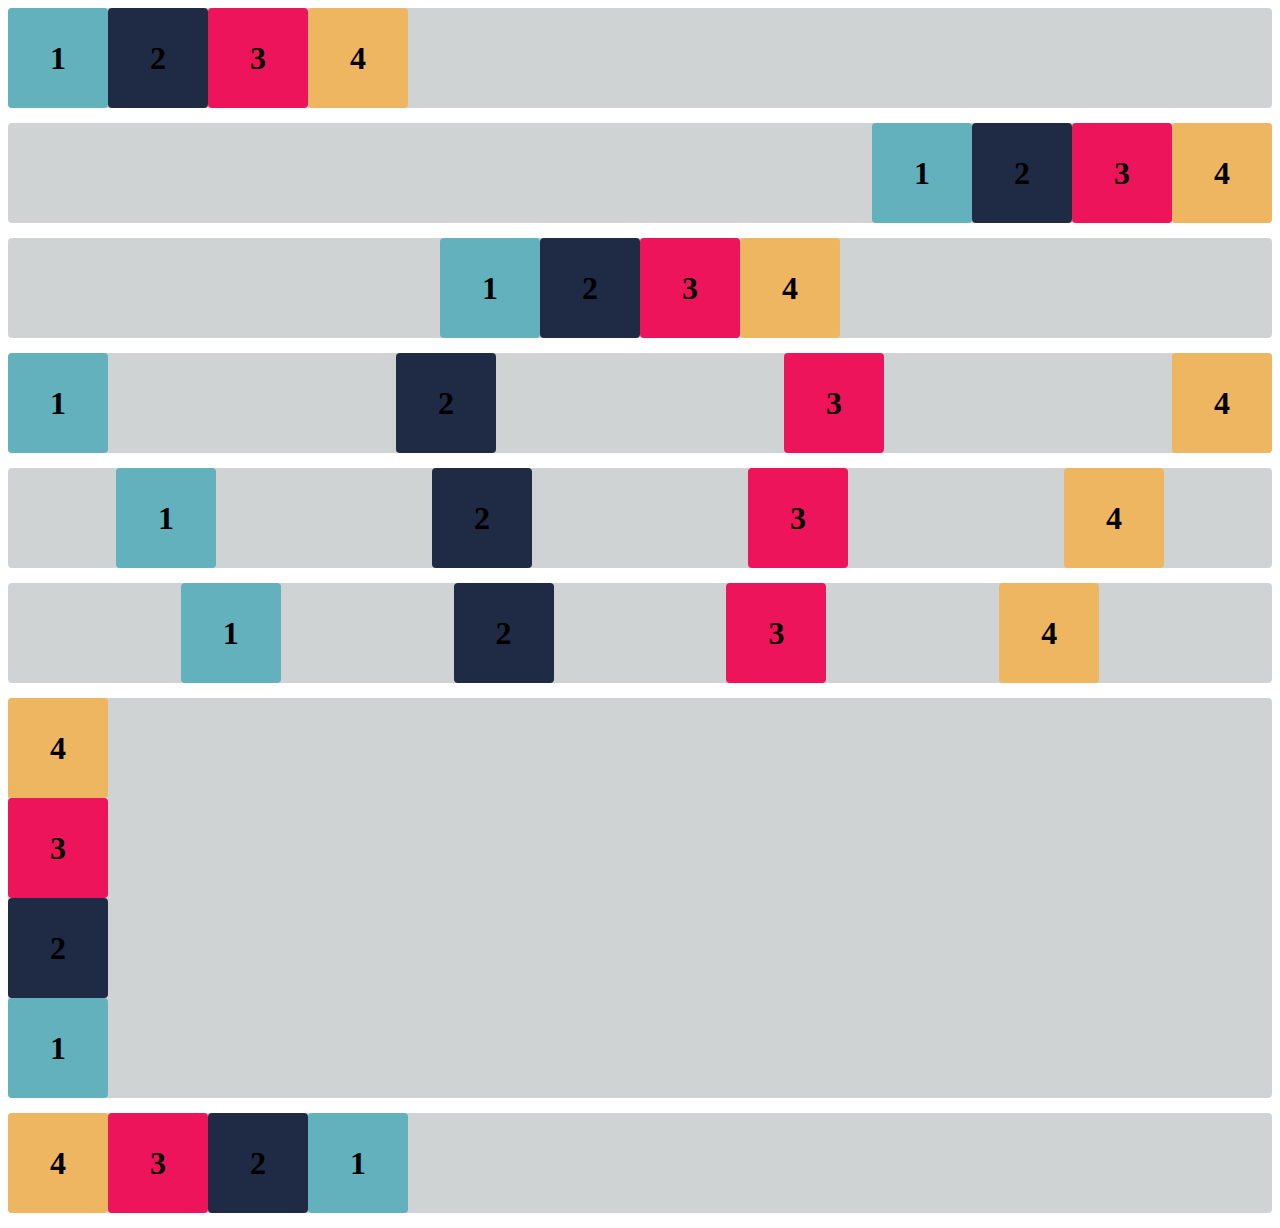
<file: index.html>
<!DOCTYPE html>
<html lang="pt-BR">

<head>
    <meta charset="UTF-8">
    <meta http-equiv="X-UA-Compatible" content="IE=edge">
    <meta name="viewport" content="width=device-width, initial-scale=1.0">
    <title>Flex-box</title>
    <link rel="stylesheet" href="estilo.css">
</head>

<body>

    <div class="base container1">
        <div class="flex-item box1"><h1>1</h1></div>
        <div class="flex-item box2"><h1>2</h1></div>
        <div class="flex-item box3"><h1>3</h1></div>
        <div class="flex-item box4"><h1>4</h1></div>
    </div>
    <div class="base container2">
        <div class="flex-item box1"><h1>1</h1></div>
        <div class="flex-item box2"><h1>2</h1></div>
        <div class="flex-item box3"><h1>3</h1></div>
        <div class="flex-item box4"><h1>4</h1></div>
    </div>
    <div class="base container3">
        <div class="flex-item box1"><h1>1</h1></div>
        <div class="flex-item box2"><h1>2</h1></div>
        <div class="flex-item box3"><h1>3</h1></div>
        <div class="flex-item box4"><h1>4</h1></div>
    </div>
    <div class="base container4">
        <div class="flex-item box1"><h1>1</h1></div>
        <div class="flex-item box2"><h1>2</h1></div>
        <div class="flex-item box3"><h1>3</h1></div>
        <div class="flex-item box4"><h1>4</h1></div>
    </div>
    <div class="base container5">
        <div class="flex-item box1"><h1>1</h1></div>
        <div class="flex-item box2"><h1>2</h1></div>
        <div class="flex-item box3"><h1>3</h1></div>
        <div class="flex-item box4"><h1>4</h1></div>
    </div>
    <div class="base container6">
        <div class="flex-item box1"><h1>1</h1></div>
        <div class="flex-item box2"><h1>2</h1></div>
        <div class="flex-item box3"><h1>3</h1></div>
        <div class="flex-item box4"><h1>4</h1></div>
    </div>

    <div class="base container-exercicio-B">
        <div class="flex-item box1"><h1>1</h1></div>
        <div class="flex-item box2"><h1>2</h1></div>
        <div class="flex-item box3"><h1>3</h1></div>
        <div class="flex-item box4"><h1>4</h1></div>
    </div>
    <div class="base container-desafio">
        <div class="flex-item box1"><h1>1</h1></div>
        <div class="flex-item box2"><h1>2</h1></div>
        <div class="flex-item box3"><h1>3</h1></div>
        <div class="flex-item box4"><h1>4</h1></div>
    </div>


</body>

</html>
</file>
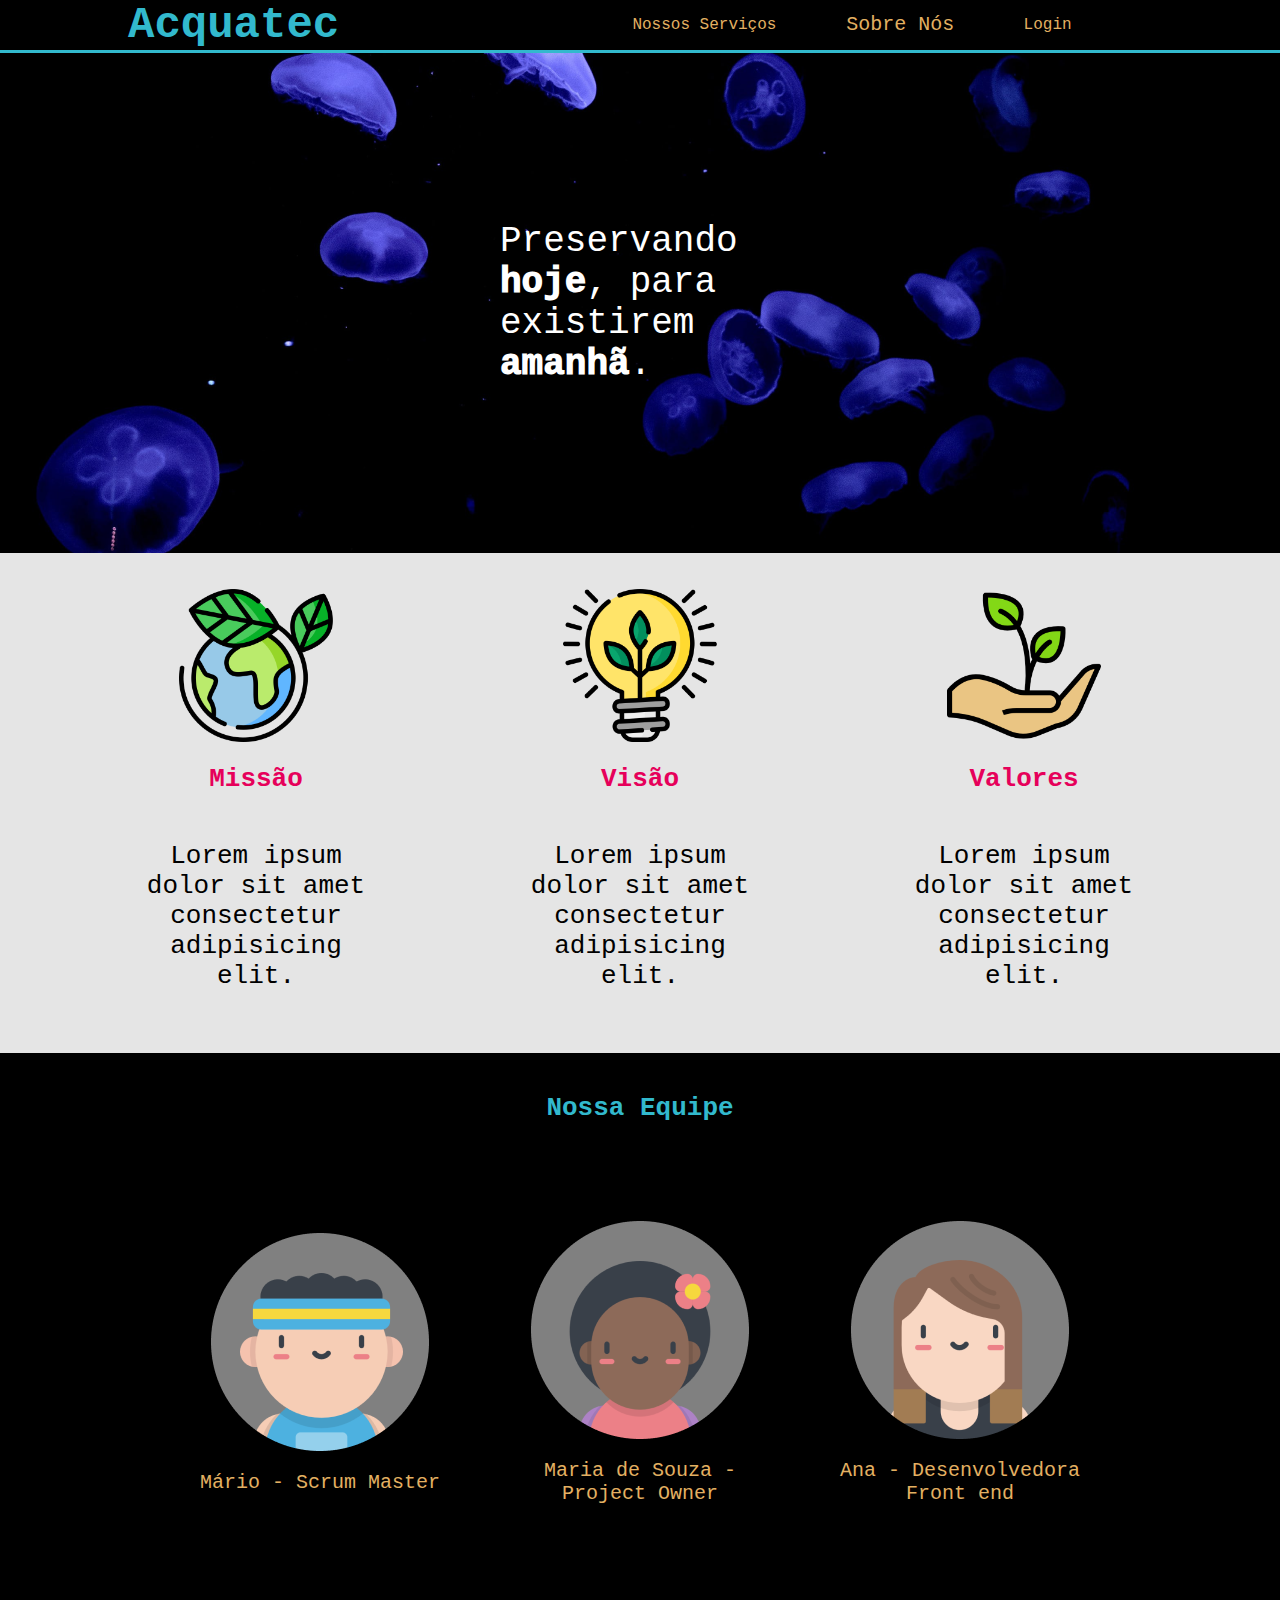
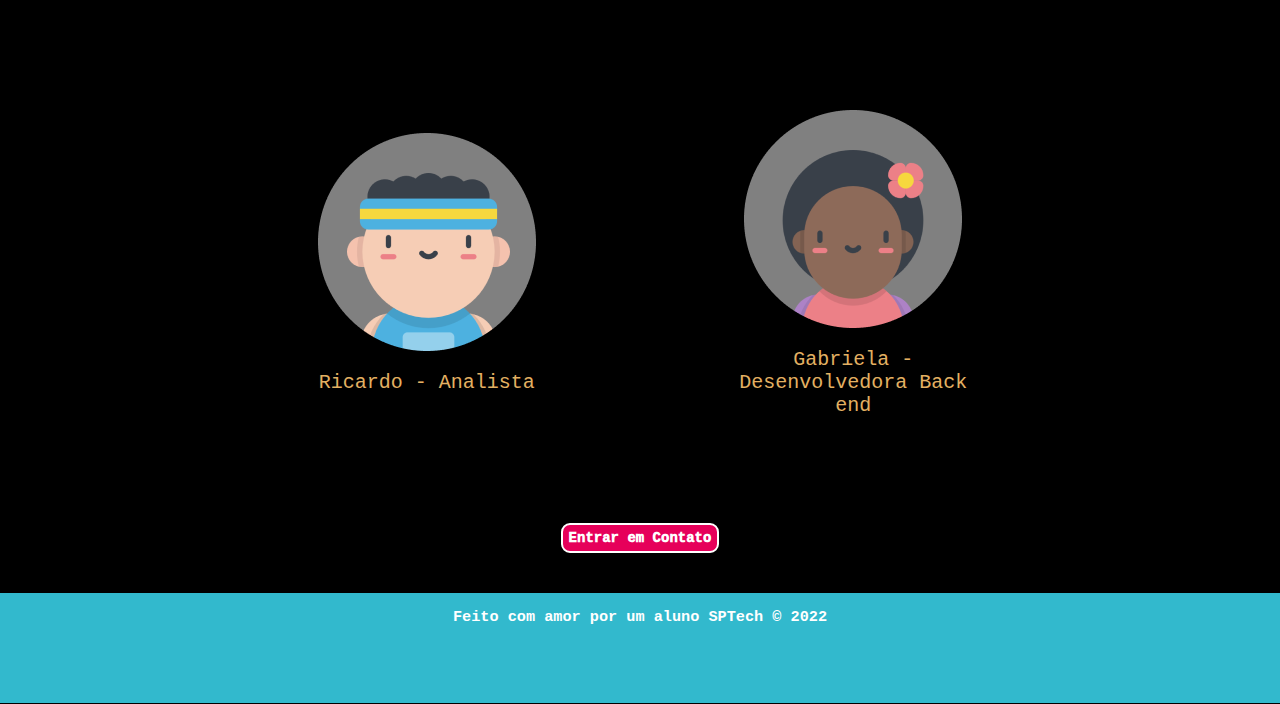
<file: Exercicios 3 - Site-Institucional-PI-AcquaTec/index.html>
<!DOCTYPE html>
<html lang="PT-BR">
<head>
    <meta charset="UTF-8">
    <meta http-equiv="X-UA-Compatible" content="IE=edge">
    <meta name="viewport" content="width=device-width, initial-scale=1.0">
    <link rel="stylesheet" href="style.css">
    <title>Acquatec</title>
</head>
<body>
    <div class="Header">
        <div class="Container">
            <h1>Acquatec</h1>
            <ul class="NavBar">
                <li>
                    Nossos Serviços
                </li>
                <li class="Select">
                    <a href="index.html">
                        Sobre Nós
                    </a>
                </li>
                <li>
                    <a href="login.html">
                        Login
                    </a>  
                </li>
            </ul>
        </div>
    </div>

    <div class="Banner">
        <div class="Container">
            <p>
                Preservando 
                <span class="destaque">hoje</span>, 
                para existirem 
                <span class="destaque">amanhã</span>.
            </p>
        </div>
    </div>

    <div class="SobreNos">
        <div class="Container">
            <div class="Card">
                <img src="imgs/planet-earth_color.png">
                <h2>Missão</h2>
                <p>
                    Lorem ipsum dolor sit amet consectetur adipisicing elit.
                </p>
            </div>
            <div class="Card">
                <img src="imgs/lightbulb_color.png">
                <h2>Visão</h2>
                <p>
                    Lorem ipsum dolor sit amet consectetur adipisicing elit.
                </p>
            </div>
            <div class="Card">
                <img src="imgs/growth_color.png">
                <h2>Valores</h2>
                <p>
                    Lorem ipsum dolor sit amet consectetur adipisicing elit.
                </p>
            </div>
        </div>
    </div>

    <div class="Equipe">
        <div class="Container">
            <h1>Nossa Equipe</h1>
            <div class="Card">
                <div class="Func">
                    <img src="imgs/pessoa3.png">
                    <p>
                        Mário - Scrum Master
                    </p>
                </div>
                <div class="Func">
                    <img src="imgs/pessoa1.png">
                    <p>
                        Maria de Souza - Project Owner
                    </p>
                </div>
                <div class="Func">
                    <img src="imgs/pessoa2.png">
                    <p>
                        Ana - Desenvolvedora Front end
                    </p>
                </div>
            </div>
            <div class="Card">
                <div class="Func">
                    <img src="imgs/pessoa3.png">
                    <p>
                        Ricardo - Analista
                    </p>
                </div>
                <div class="Func">
                    <img src="imgs/pessoa1.png">
                    <p>
                        Gabriela - Desenvolvedora Back end
                    </p>
                </div>
            </div>
            <a href="cadastro.html">
                <button>
                Entrar em Contato
                </button>
            </a>
        </div>
    </div>

    <div class="Footer">
        <div class="Container">
            <h3>Feito com amor por um aluno SPTech &copy; 2022</h3>
        </div>
    </div>
</body>
</html>
</file>
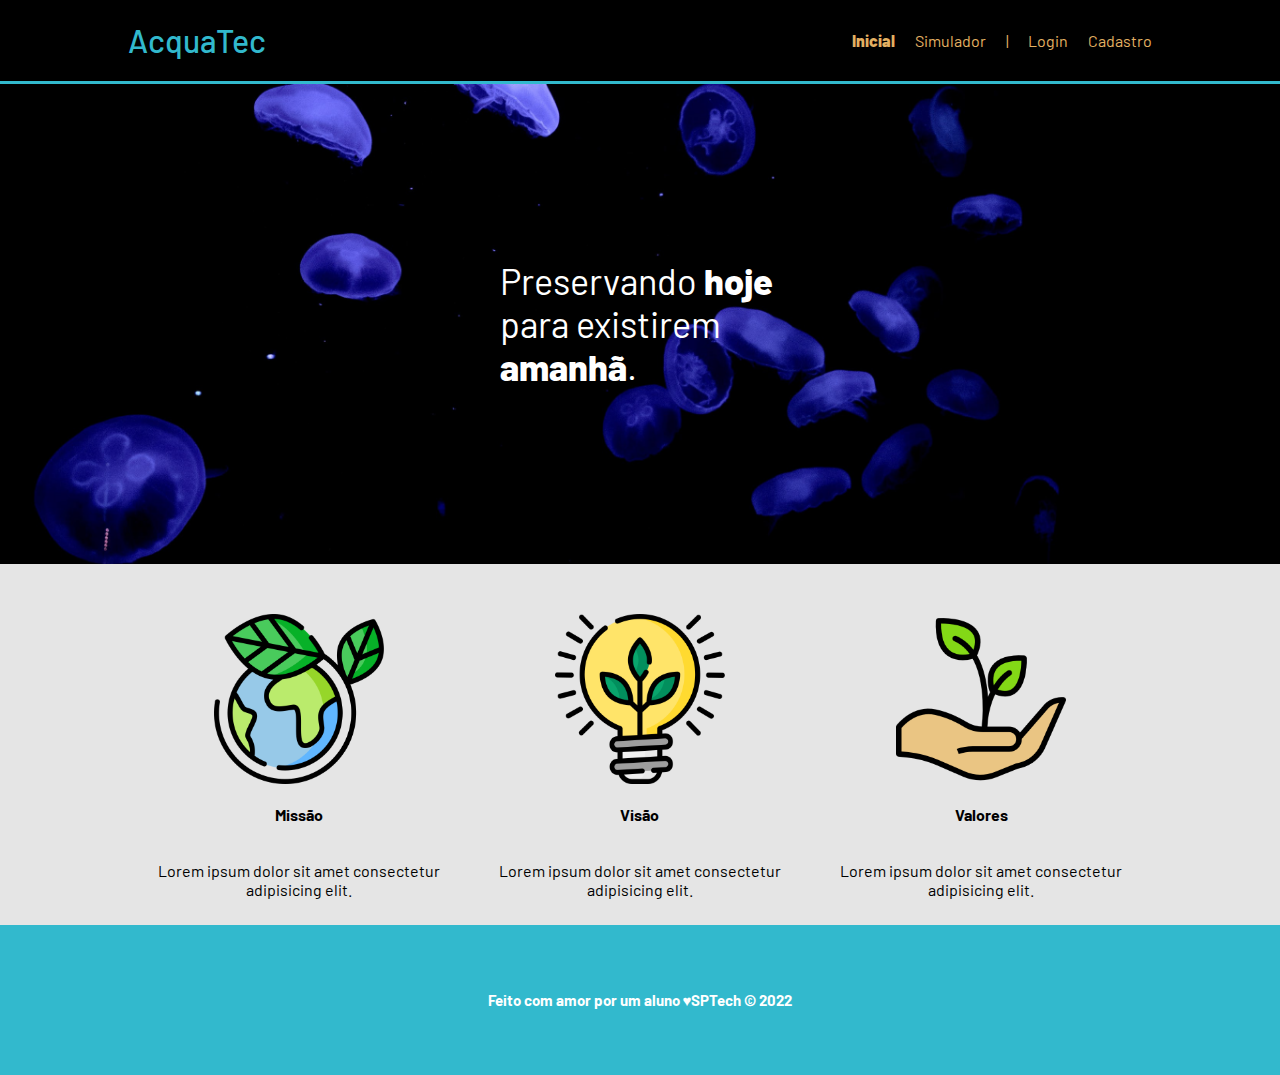
<file: Exerícios 6 - API/public/index.html>
<!DOCTYPE html>
<html lang="en">

<head>
    <meta charset="UTF-8">
    <meta http-equiv="X-UA-Compatible" content="IE=edge">
    <meta name="viewport" content="width=device-width, initial-scale=1.0">

    <title>AcquaTec | Página Inicial</title>

    <script src="./js/funcoes.js"></script>

    <link rel="icon" href="./assets/icon/favicon.ico">
    <link rel="stylesheet" href="./css/style.css">
    <link rel="preconnect" href="https://fonts.gstatic.com">
    <!-- <link
        href="https://fonts.googleapis.com/css2?family=Exo+2:ital,wght@0,100;0,200;0,300;0,400;0,500;0,600;0,700;0,800;0,900;1,100;1,200;1,300;1,400;1,500;1,600;1,700;1,800;1,900&display=swap"
        rel="stylesheet"> -->
</head>

<body>
    <div class="header">
        <div class="container">
            <h1 class="titulo">AcquaTec</h1>
            <ul class="navbar">
                <li class="agora">Inicial</li>
                <li>
                    <a href="./simulador.html">Simulador</a>
                </li>
                <li>|</li>
                <li>
                    <a href="./login.html">Login</a>
                </li>
                <li>
                    <a href="./cadastro.html">Cadastro</a>
                </li>
            </ul>
        </div>
    </div>

    <div class="banner">
        <div class="container">
            <p>
                Preservando <span>hoje</span> para existirem <span>amanhã</span>.
            </p>
        </div>
    </div>

    <div class="social">
        <div class="container">
            <div class="boxes">
                <div class="box">
                    <img src="./assets/imgs/planet-earth_color.png" alt="icone da missão">
                    <h4>Missão</h4>
                    <p>Lorem ipsum dolor sit amet consectetur adipisicing elit.</p>
                </div>

                <div class="box">
                    <img src="./assets/imgs/lightbulb_color.png" alt="icone da visão">
                    <h4>Visão</h4>
                    <p>Lorem ipsum dolor sit amet consectetur adipisicing elit.</p>
                </div>

                <div class="box">
                    <img src="./assets/imgs/growth_color.png" alt="icone dos valores">
                    <h4>Valores</h4>
                    <p>Lorem ipsum dolor sit amet consectetur adipisicing elit.</p>
                </div>
            </div>
        </div>


    </div>

    <!--footer inicio-->
    <div class="footer">
        <div class="container">
            <h4>Feito com amor por um aluno &hearts;SPTech &copy; 2022</h4>
        </div>
    </div>
    <!--footer fim-->
</body>

</html>
</file>
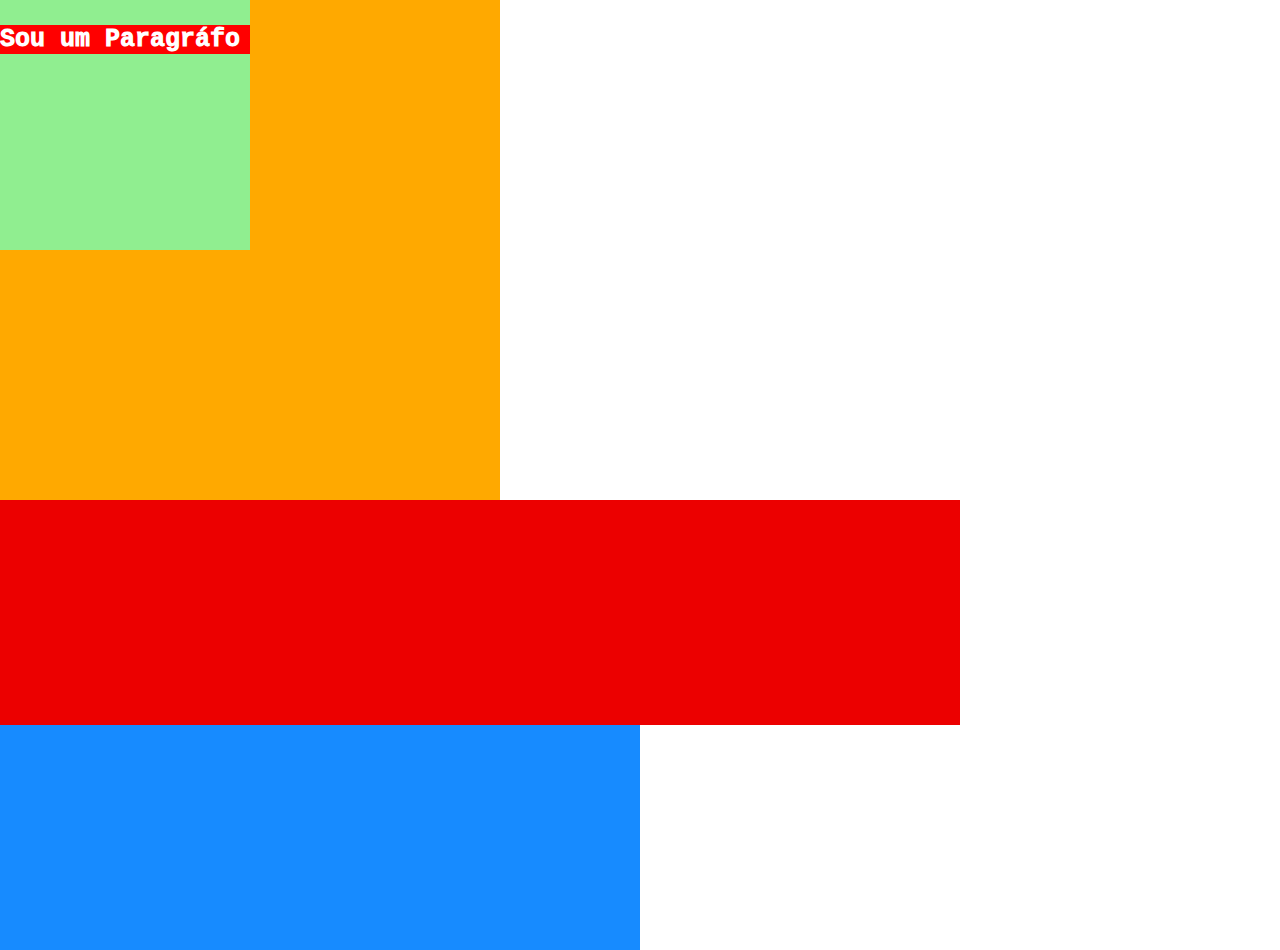
<file: Exercicios 1 - Display Flex/Exercício 1.html>
<!DOCTYPE html>
<html lang="PT-BR">
<head>
    <meta charset="UTF-8">
    <meta http-equiv="X-UA-Compatible" content="IE=edge">
    <meta name="viewport" content="width=device-width, initial-scale=1.0">
    <title>Exercício 1</title>
</head>
<body style="margin: 0;">

    <div style="width: 500px;
                height: 500px;
                background-color: #ffa900;
                display: flex;">

        <div style="width: 50%;
                    height: 50%;
                    background-color: #90ee90;">

            <p style="color: white;
                      background-color: red;
                      font-size: 25px;
                      font-family: monospace;
                      font-weight: 1000;">
                Sou um Paragráfo

            </p>

        </div>

    </div>

    <div style="width: 50%;
                height: 50vh;
                background-color: rgb(23, 139, 255);">
                
        <div style="width: 75vw;
                    height: 50%;
                    background-color: rgb(236, 0, 0);">

        </div>

    </div>
</body>
</html>
</file>
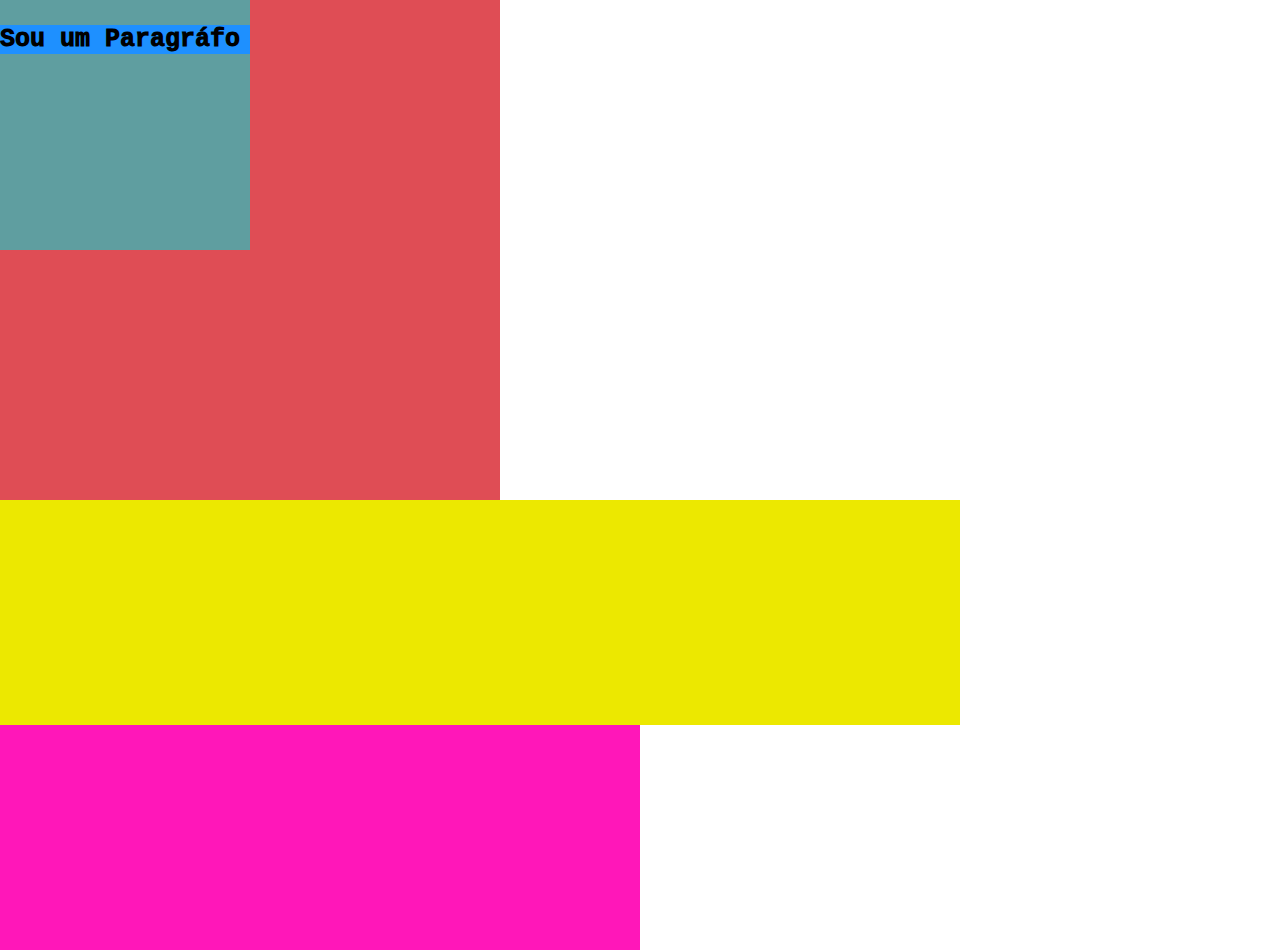
<file: Exercicios 1 - Display Flex/Exercício 2.html>
<!DOCTYPE html>
<html lang="PT-BR">
<head>
    <meta charset="UTF-8">
    <meta http-equiv="X-UA-Compatible" content="IE=edge">
    <meta name="viewport" content="width=device-width, initial-scale=1.0">
    <title>Exercício 2</title>

    <style>
        body{
            margin: 0;
        }

        .DivPai {
            width: 500px;
            height: 500px;
            background-color: #df4d55;
            display: flex; 
        }

        .DivFilha {
            width: 50%;
            height: 50%;
            background-color: #5f9ea0;
        }

        .Paragrafo {
            color: black;
            background-color: dodgerblue;
            font-size: 25px;
            font-family: monospace;
            font-weight: 1000;
        }

        .DivPaiDois{
            width: 50%;
            height: 50vh;
            background-color: rgb(255, 23, 185);
        }

        .DivFilhaDois{
            width: 75vw;
            height: 50%;
            background-color: rgb(236, 232, 0);
        }
    </style>

</head>
<body>

    <div class="DivPai">

        <div class="DivFilha">

            <p class="Paragrafo">
                Sou um Paragráfo
            </p>

        </div>

    </div>

    <div class="DivPaiDois">
                
        <div class="DivFilhaDois">

        </div>

    </div>
</body>
</html>
</file>
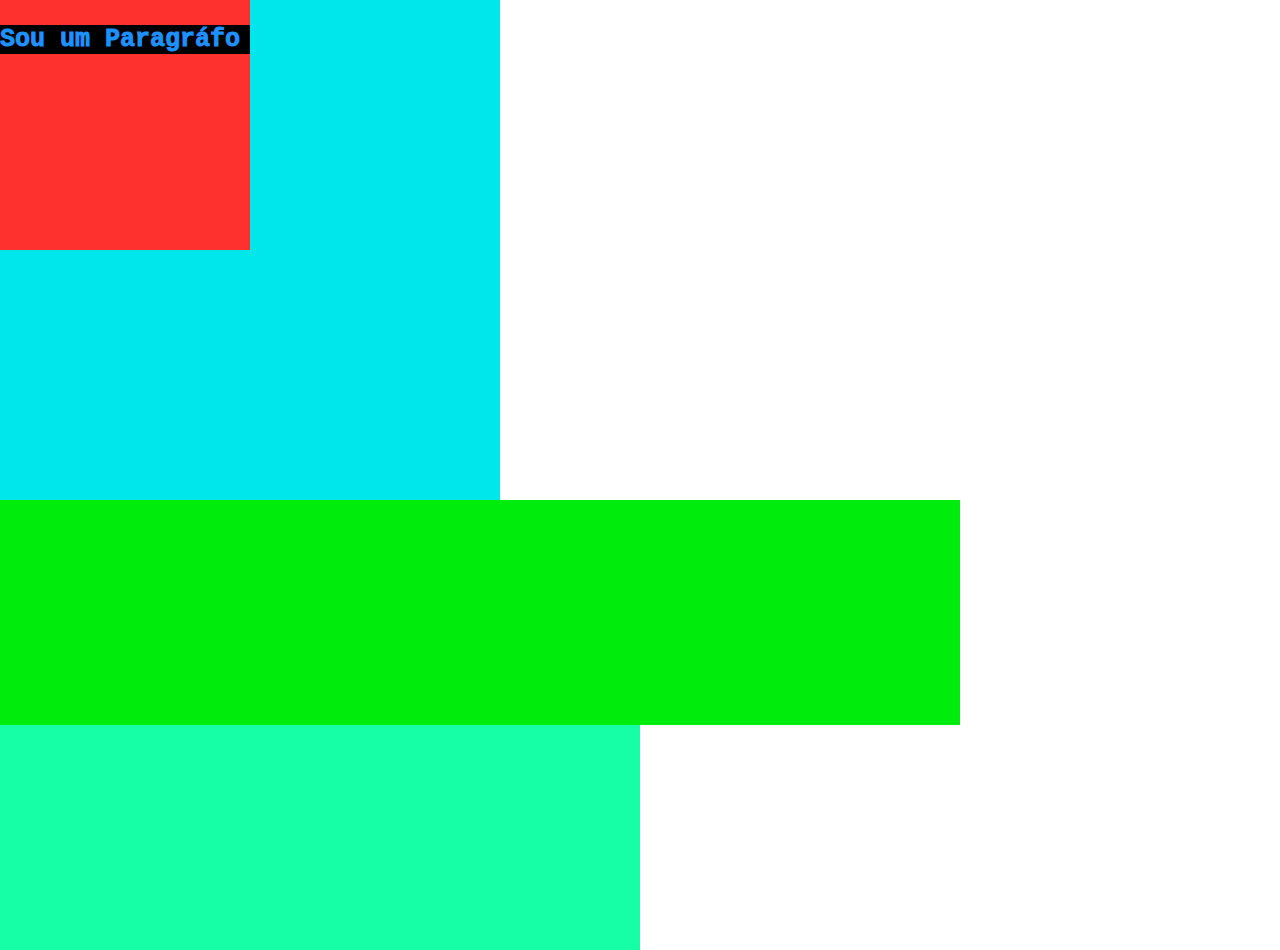
<file: Exercicios 1 - Display Flex/Exercício 3.html>
<!DOCTYPE html>
<html lang="PT-BR">
<head>
    <meta charset="UTF-8">
    <meta http-equiv="X-UA-Compatible" content="IE=edge">
    <meta name="viewport" content="width=device-width, initial-scale=1.0">
    <title>Exercício 3</title>
    <link rel="stylesheet" href="Exercício 3 - CSS.css">
</head>
<body>

    <div class="DivPai">

        <div class="DivFilha">

            <p class="Paragrafo">
                Sou um Paragráfo
            </p>

        </div>

    </div>

    <div class="DivPaiDois">
                
        <div class="DivFilhaDois">

        </div>

    </div>
</body>
</html>
</file>
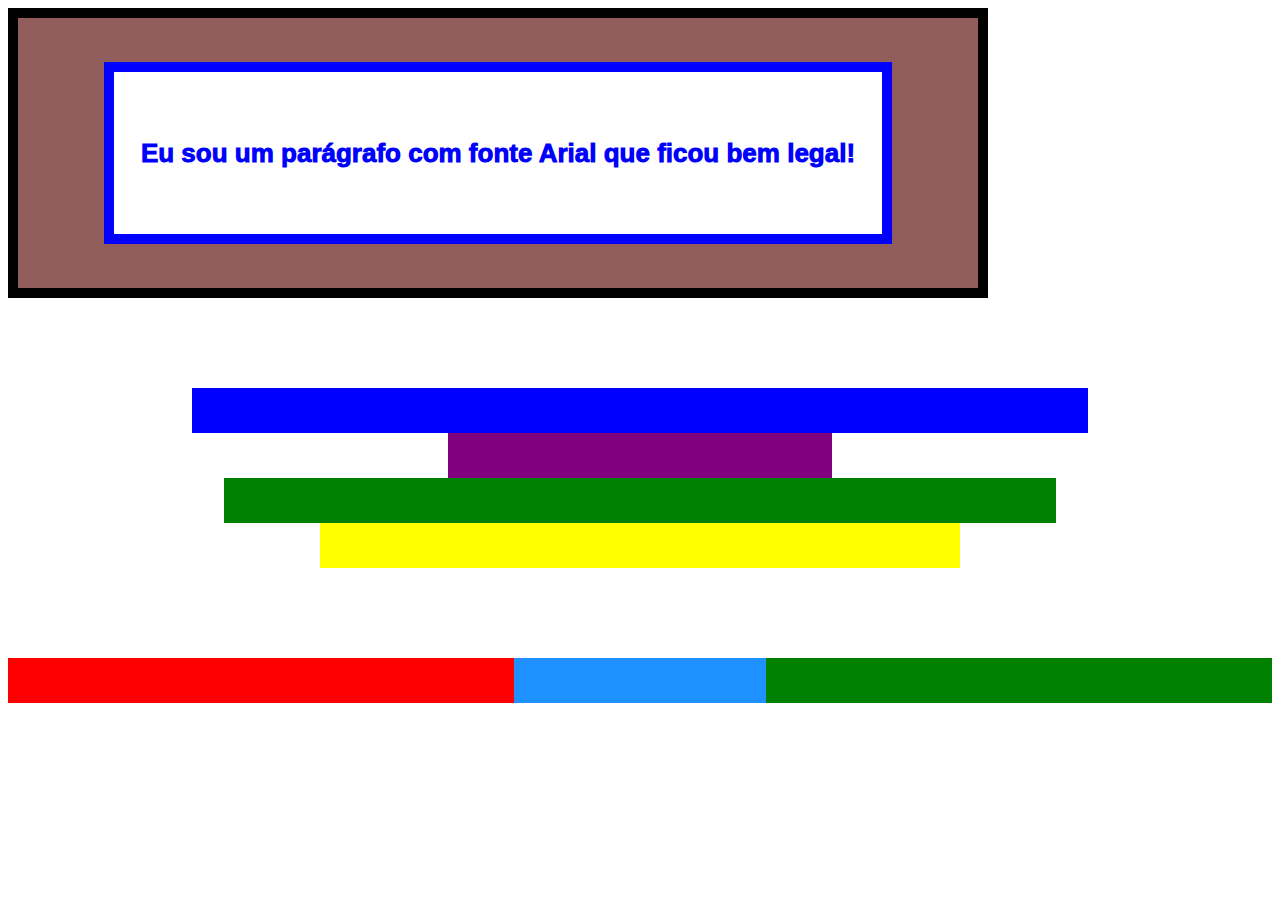
<file: Exercicios 2 - Display Flex/Desafio.html>
<!DOCTYPE html>
<html lang="PT-BR">
<head>
    <meta charset="UTF-8">
    <meta http-equiv="X-UA-Compatible" content="IE=edge">
    <meta name="viewport" content="width=device-width, initial-scale=1.0">
    <title>Desafio</title>
    <link rel="stylesheet" href="Desafio - CSS.css">
</head>
<body>
    
    <div class="DivTopo">

        <div class="DivInternaTopo">

            <p class="Paragrafo">
                Eu sou um parágrafo com fonte Arial que ficou bem legal!
            </p>

        </div>

    </div>

    <ul class="Textos">
        
        <li class="Textos_Linha1"></li>

        <li class="Textos_Linha2"></li>

        <li class="Textos_Linha3"></li>

        <li class="Textos_Linha4"></li>

    </ul>

    <ul class="Rodape">

        <li class="Esquerda_Rodape"></li>

        <li class="Centro_Rodape"></li>

        <li class="Direita_Rodape"></li>

    </ul>
    
</body>
</html>
</file>
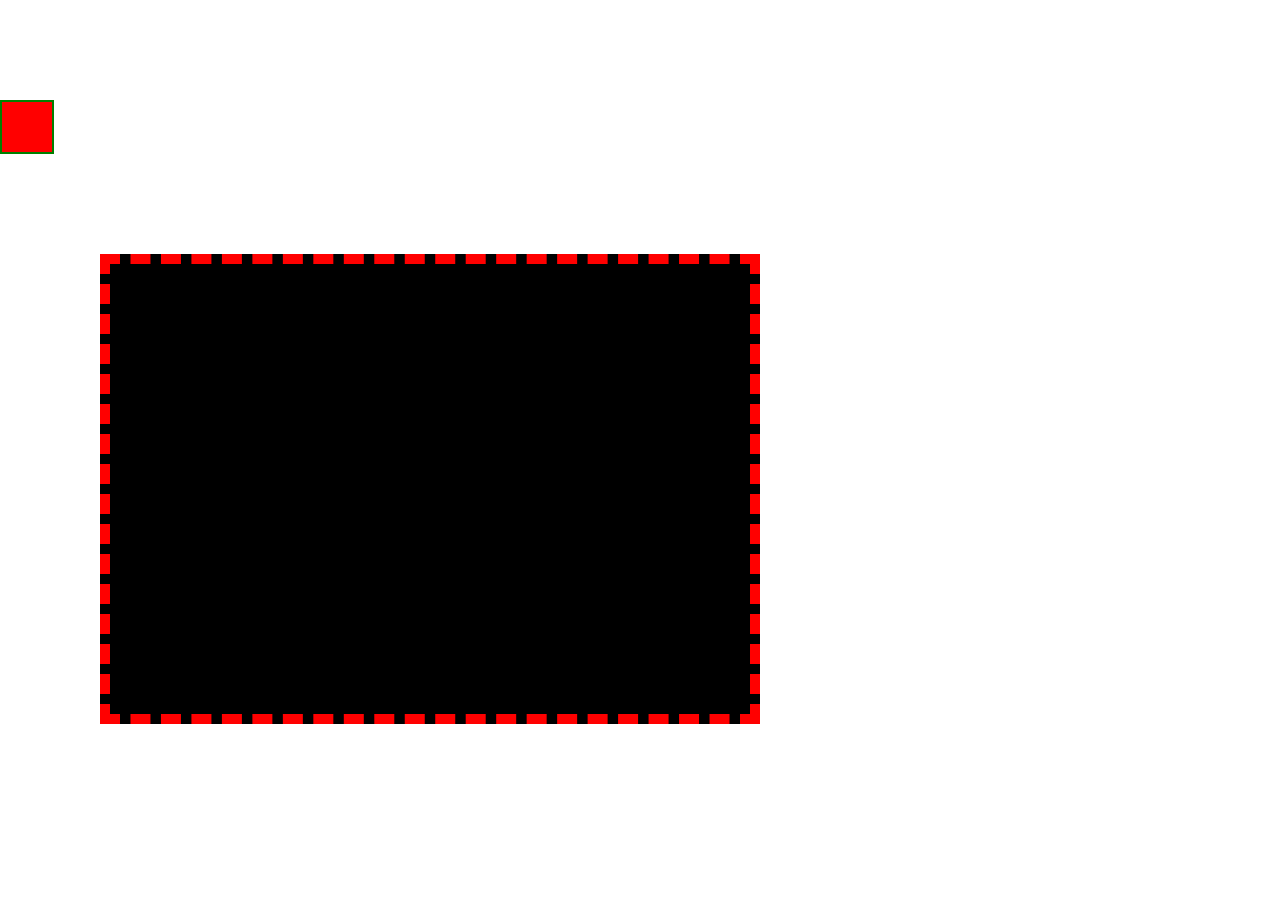
<file: Exercicios 2 - Display Flex/Exercício 1.html>
<!DOCTYPE html>
<html lang="PT-BR">
<head>
    <meta charset="UTF-8">
    <meta http-equiv="X-UA-Compatible" content="IE=edge">
    <meta name="viewport" content="width=device-width, initial-scale=1.0">
    <title>Exercício 1</title>
    <link rel="stylesheet" href="Exercício 1 - CSS.css">
</head>
<body>
    
    <div class="DivUm"></div>

    <div class="DivDois"></div>

</body>
</html>
</file>
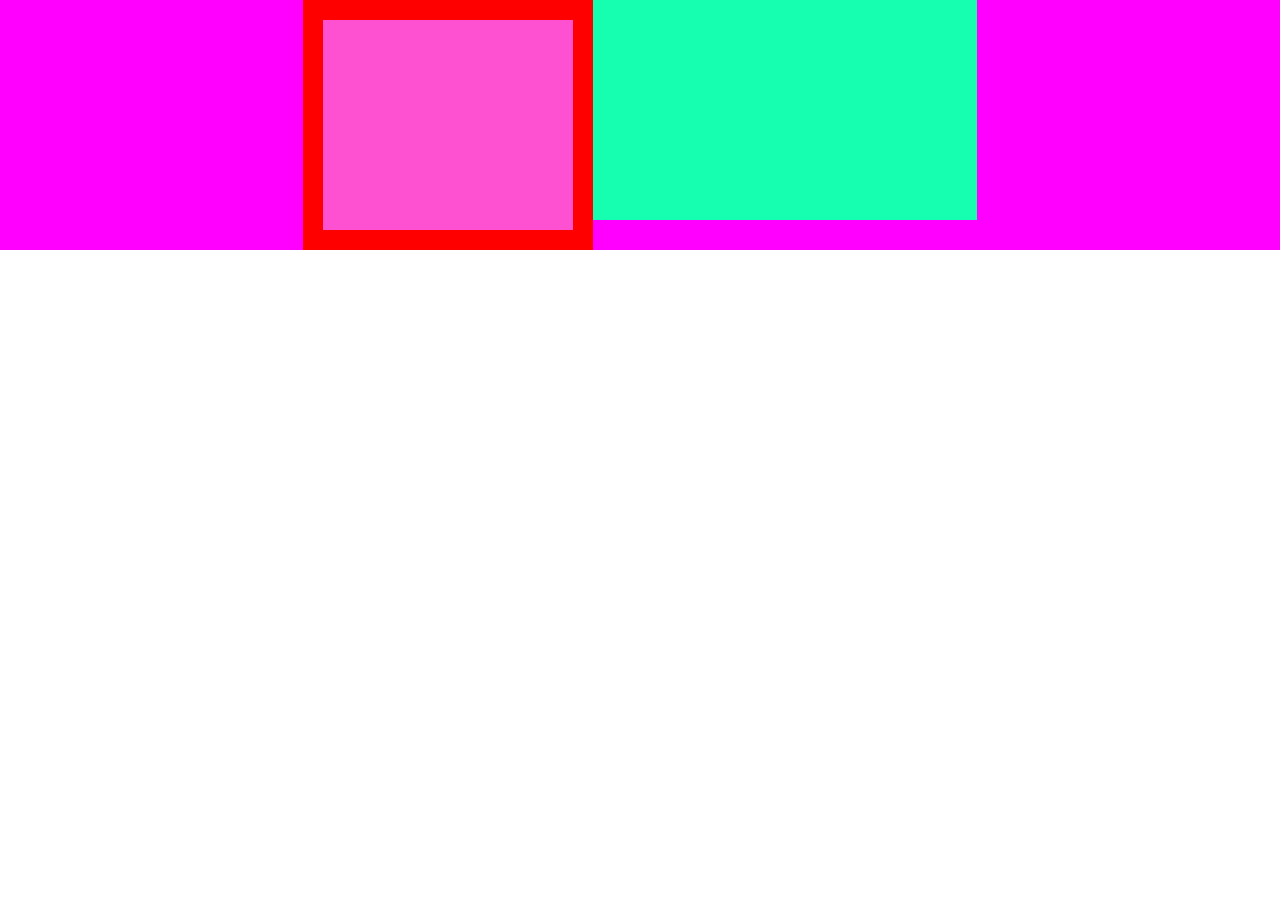
<file: Exercicios 2 - Display Flex/Exercício 2.html>
<!DOCTYPE html>
<html lang="PT-BR">
<head>
    <meta charset="UTF-8">
    <meta http-equiv="X-UA-Compatible" content="IE=edge">
    <meta name="viewport" content="width=device-width, initial-scale=1.0">
    <title>Exercício 2</title>
    <link rel="stylesheet" href="Exercício 2 - CSS.css">

</head>
<body>
    
    <div class="DivUm">

        <div class="DivDois">

        </div>

        <div class="DivTres">

        </div>
        
    </div>

</body>
</html>
</file>
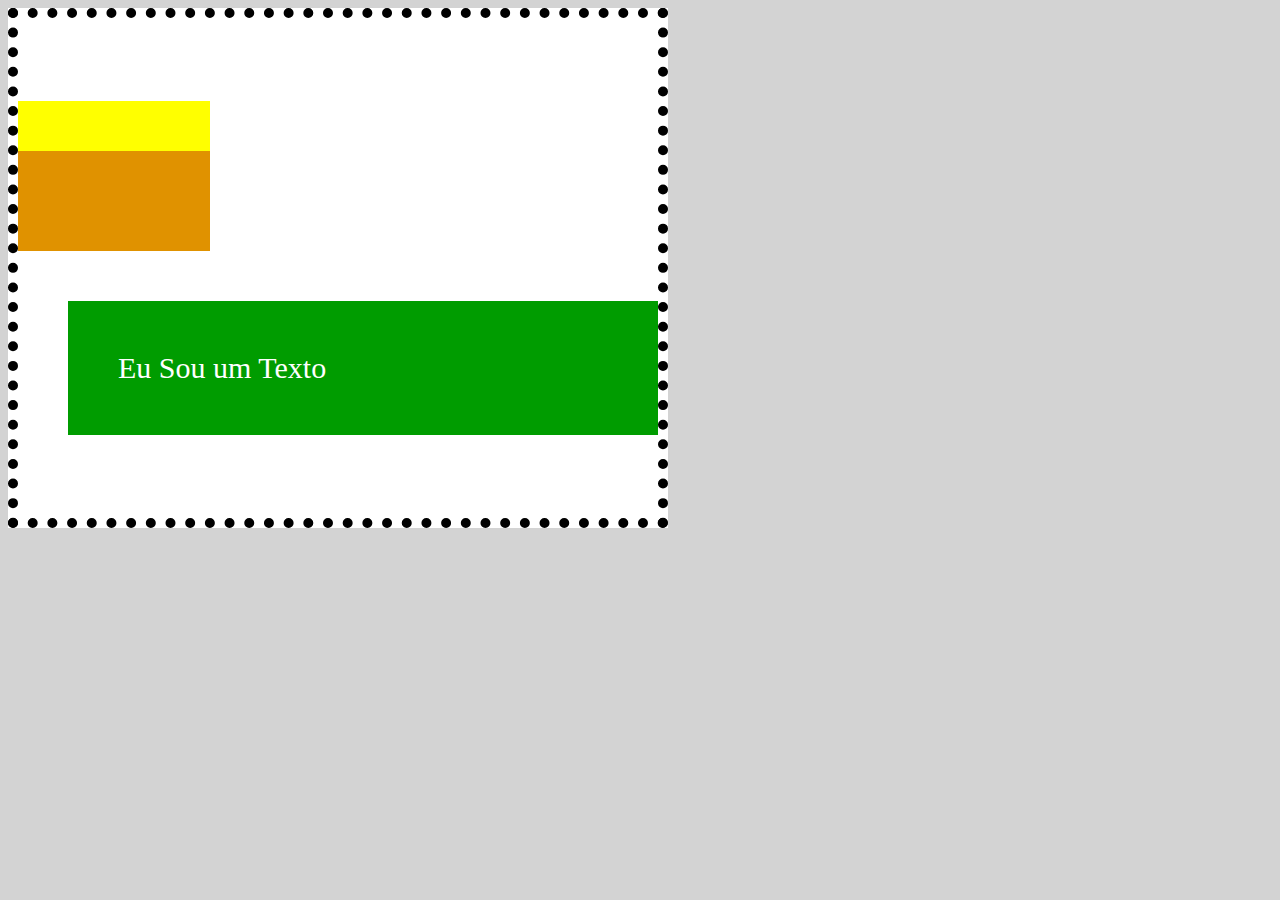
<file: Exercicios 2 - Display Flex/Exercício 3.html>
<!DOCTYPE html>
<html lang="PT-BR">
<head>
    <meta charset="UTF-8">
    <meta http-equiv="X-UA-Compatible" content="IE=edge">
    <meta name="viewport" content="width=device-width, initial-scale=1.0">
    <title>Exercício 3</title>
    <link rel="stylesheet" href="Exercício 3 - CSS.css">
</head>
<body>
    
    <div class="DivPai">

        <div class="DivFilhoUm"></div>

        <div class="DivFilhoDois"></div>

        <div class="DivFilhoTres">Eu Sou um Texto</div>

    </div>


</body>
</html>
</file>
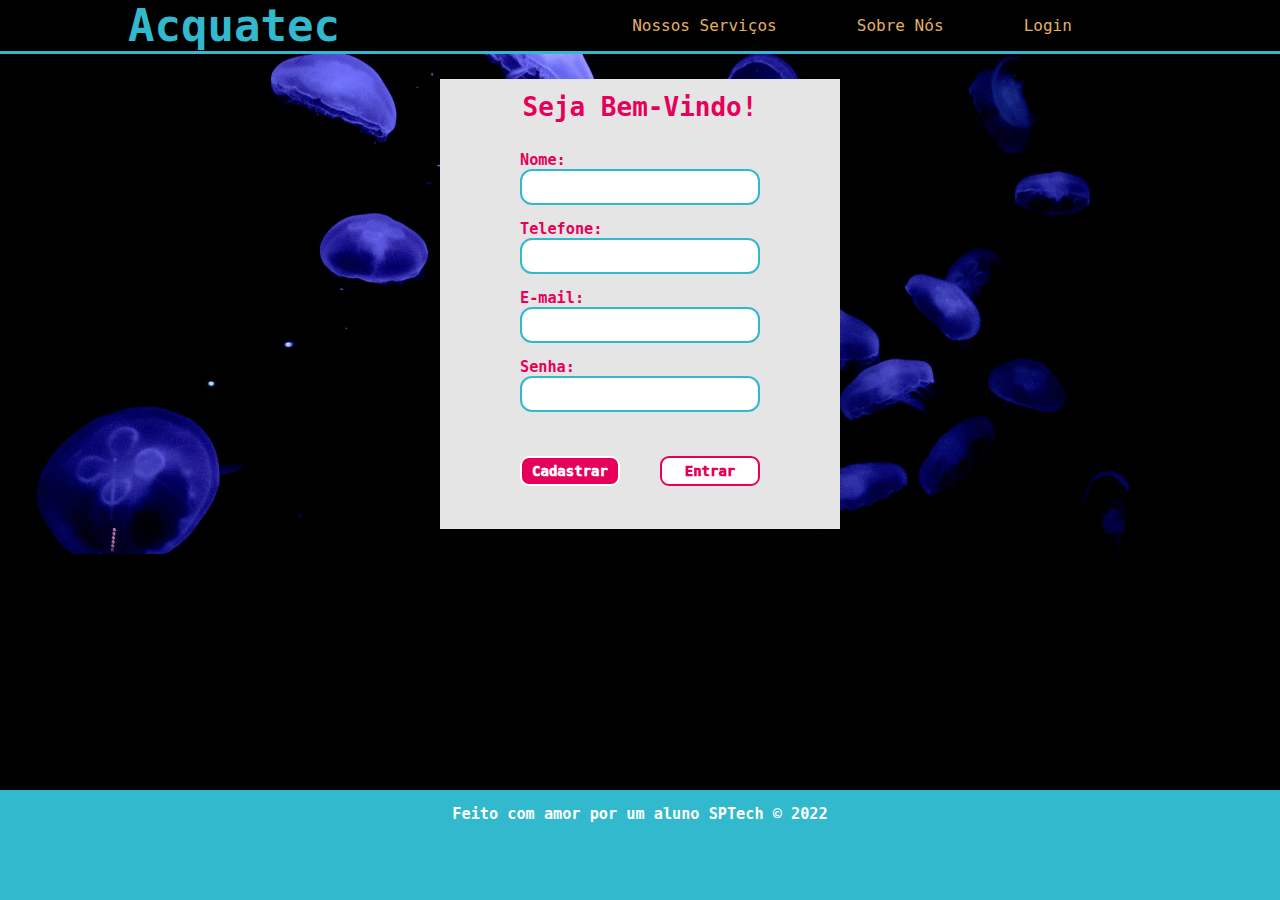
<file: Exercicios 3 - Site-Institucional-PI-AcquaTec/cadastro.html>
<!DOCTYPE html>
<html lang="PT-BR">
<head>
    <meta charset="UTF-8">
    <meta http-equiv="X-UA-Compatible" content="IE=edge">
    <meta name="viewport" content="width=device-width, initial-scale=1.0">
    <link rel="stylesheet" href="style.css">
    <title>Cadastro</title>
</head>
<body>
    <div class="Header">
        <div class="Container">
            <h1>Acquatec</h1>
            <ul class="NavBar">
                <li>
                    Nossos Serviços
                </li>
                <li>
                    <a href="index.html">
                        Sobre Nós
                    </a>
                </li>
                <li>
                    <a href="login.html">
                        Login
                    </a>  
                </li>
            </ul>
        </div>
    </div>

    <div class="Banner">
        <div class="Container">
            <div class="CadastroCard">
                <h1>Seja Bem-Vindo!</h1>
                <div class="FormBox">
                    <h3>Nome:</h3>
                    <input type="text">
                    <h3>Telefone:</h3>
                    <input type="text">
                    <h3>E-mail:</h3>
                    <input type="text">
                    <h3>Senha:</h3>
                    <input type="text">
                </div>
                <div class="Botoes">
                    <button>Cadastrar</button>
                    <a href="login.html"><button class="ButtonInvertido">Entrar</button></a>
                </div>
            </div>
        </div>
    </div>

    <div class="Footer">
        <div class="Container">
            <h3>Feito com amor por um aluno SPTech &copy; 2022</h3>
        </div>
    </div>

</body>
</html>
</file>
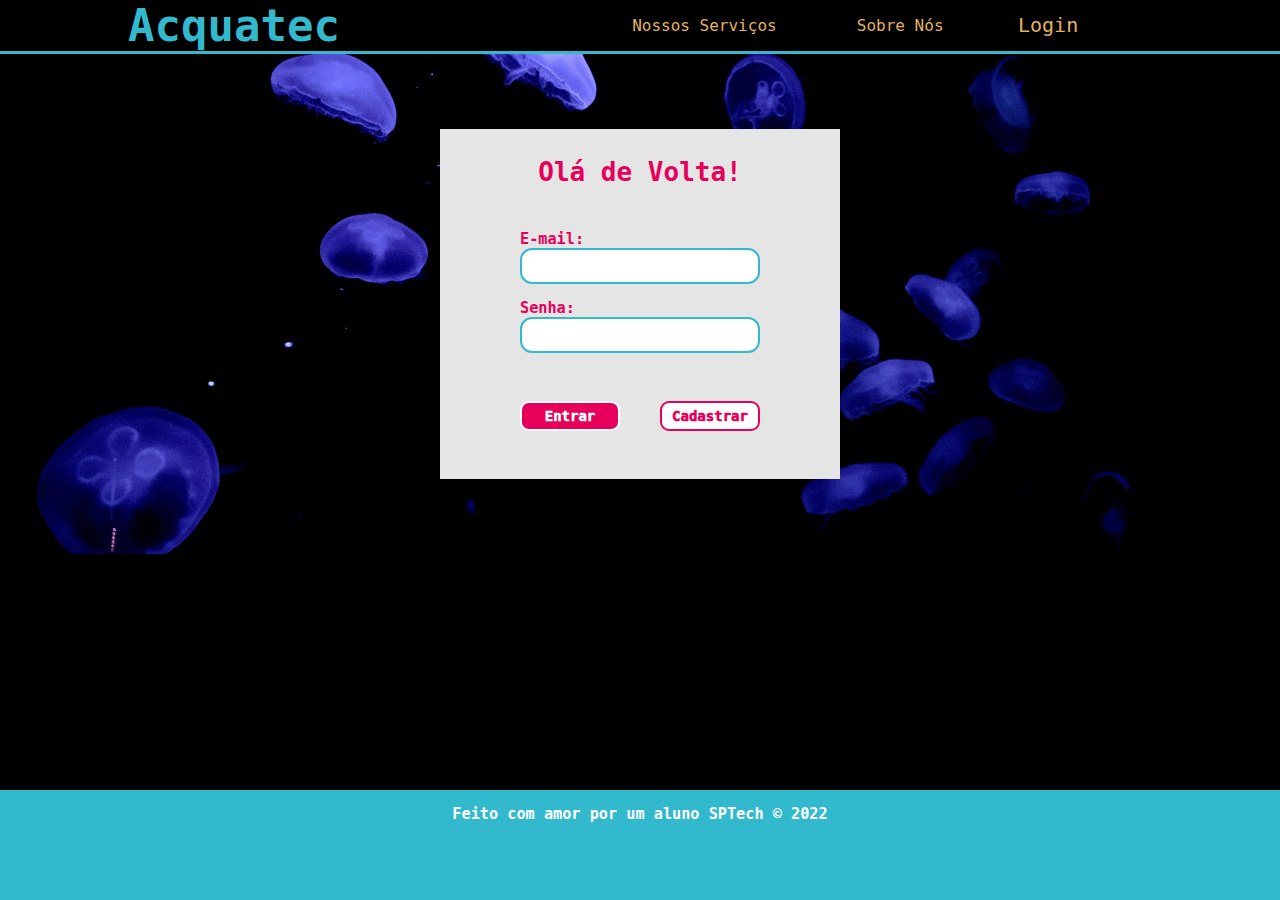
<file: Exercicios 3 - Site-Institucional-PI-AcquaTec/login.html>
<!DOCTYPE html>
<html lang="PT-BR">
<head>
    <meta charset="UTF-8">
    <meta http-equiv="X-UA-Compatible" content="IE=edge">
    <meta name="viewport" content="width=device-width, initial-scale=1.0">
    <link rel="stylesheet" href="style.css">
    <title>Login</title>
</head>
<body>
    <div class="Header">
        <div class="Container">
            <h1>Acquatec</h1>
            <ul class="NavBar">
                <li>
                    Nossos Serviços
                </li>
                <li>
                    <a href="index.html">
                        Sobre Nós
                    </a>
                </li>
                <li class="Select">
                    <a href="login.html">
                        Login
                    </a>  
                </li>
            </ul>
        </div>
    </div>

    <div class="Banner">
        <div class="Container">
            <div class="LoginCard">
                <h1>Olá de Volta!</h1>
                <div class="FormBox">
                    <h3>E-mail:</h3>
                    <input type="text">
                    <h3>Senha:</h3>
                    <input type="text">
                </div>
                <div class="Botoes">
                    <button>Entrar</button>
                    <a href="cadastro.html"><button class="ButtonInvertido">Cadastrar</button></a>
                </div>
            </div>
        </div>
    </div>

    <div class="Footer">
        <div class="Container">
            <h3>Feito com amor por um aluno SPTech &copy; 2022</h3>
        </div>
    </div>
</body>
</html>
</file>
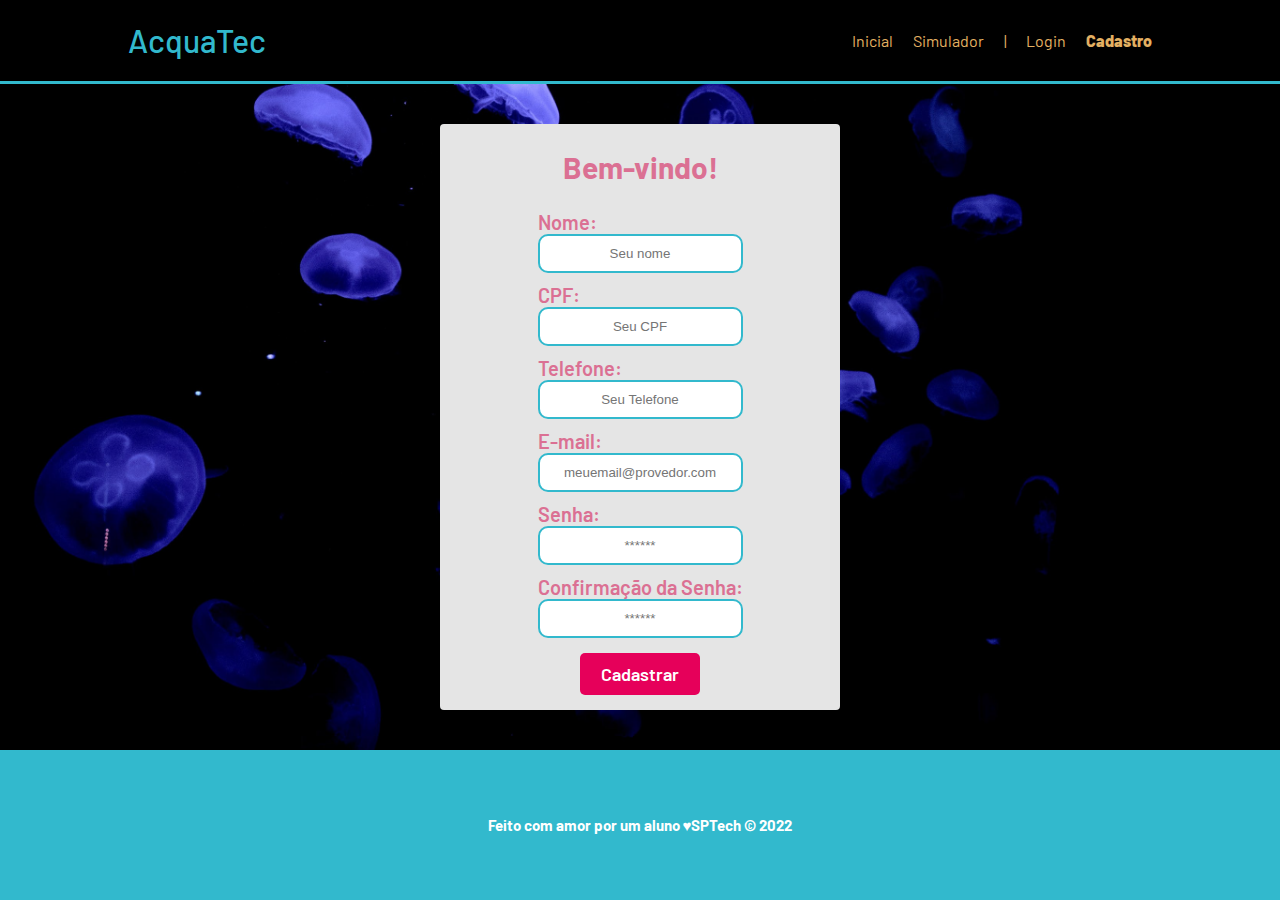
<file: Exerícios 6 - API/public/cadastro.html>
<!DOCTYPE html>
<html lang="pt-br">

<head>
    <meta charset="UTF-8">
    <meta http-equiv="X-UA-Compatible" content="IE=edge">
    <meta name="viewport" content="width=device-width, initial-scale=1.0">

    <title>AcquaTec | Cadastro</title>


    <script src="./js/funcoes.js"></script>


    <link rel="icon" href="./assets/icon/favicon.ico">
    <link rel="stylesheet" href="./css/style.css">
    <link rel="preconnect" href="https://fonts.gstatic.com">
    <link
        href="https://fonts.googleapis.com/css2?family=Exo+2:ital,wght@0,100;0,200;0,300;0,400;0,500;0,600;0,700;0,800;0,900;1,100;1,200;1,300;1,400;1,500;1,600;1,700;1,800;1,900&display=swap"
        rel="stylesheet">
</head>

<body>

    <!--header inicio-->
    <div class="header">
        <div class="container">
            <h1 class="titulo">AcquaTec</h1>
            <ul class="navbar">
                <li>
                    <a href="./index.html">
                        Inicial
                    </a>
                </li>
                <li>
                    <a href="./simulador.html">Simulador</a>
                </li>
                <li>|</li>
                <li>
                    <a href="./login.html">Login</a>
                </li>
                <li class="agora">
                    <a href="./cadastro.html">Cadastro</a>
                </li>
            </ul>
        </div>
    </div>
    <!--header fim-->


    <div class="banner ">
        <div class="alerta_erro">
            <div class="card_erro" id="cardErro">
                <span id="mensagem_erro"></span>
            </div>
        </div>
        <div class="container tamanho-conteudo">
            <div class="card medio">
                <h2>Bem-vindo!</h2>
                <div class="formulario">

                    <!--
                         Para inserir mais um campo, copie uma das inputs abaixo.
                         Assim que inserir vá para o script abaixo.
                     -->

                    <span class="tipo_campo">Nome:</span>
                    <input id="nome_input" type="text" placeholder="Seu nome">

                    <span class="tipo_campo">CPF:</span>
                    <input id="cpf_input" type="text" placeholder="Seu CPF">

                    <span class="tipo_campo">Telefone:</span>
                    <input id="tel_input" type="text" placeholder="Seu Telefone">

                    <span class="tipo_campo">E-mail:</span>
                    <input id="email_input" type="text" placeholder="meuemail@provedor.com">

                    <span class="tipo_campo">Senha:</span>
                    <input id="senha_input" type="password" placeholder="******">

                    <span class="tipo_campo">Confirmação da Senha:</span>
                    <input id="confirmacao_senha_input" type="password" placeholder="******">

                    <button class="btn" onclick="cadastrar()">Cadastrar</button>

                </div>
                <div id="div_aguardar" class="loading-div">
                    <img src="./assets/circle-loading.gif" id="loading-gif">
                </div>

                <div id="div_erros_login">

                </div>
            </div>
        </div>
    </div>

    <!--footer inicio-->
    <div class="footer">
        <div class="container">
            <h4>Feito com amor por um aluno &hearts;SPTech &copy; 2022</h4>
        </div>
    </div>
    <!--footer fim-->


</body>

</html>

<script>
    function cadastrar() {
        aguardar();

        //Recupere o valor da nova input pelo nome do id
        // Agora vá para o método fetch logo abaixo
        var nomeVar  = nome_input.value;
        var cpfVar   = cpf_input.value;
        var telVar   = tel_input.value;
        var emailVar = email_input.value;
        var senhaVar = senha_input.value;
        var confirmacaoSenhaVar = confirmacao_senha_input.value;

        if (nomeVar == "" || cpfVar == "" || telVar == "" || emailVar == "" || senhaVar == "" || confirmacaoSenhaVar == "" ) {
            cardErro.style.display = "block"
            mensagem_erro.innerHTML = "Preencha todos os campos para prosseguir!";

            finalizarAguardar();
            return false;
        }
        else {
            setInterval(sumirMensagem, 5000)
        }

        if (emailVar.indexOf("@") == -1 || emailVar.indexOf(".com") == -1) {
            cardErro.style.display = "block"
            mensagem_erro.innerHTML = "Ops, e-mail inválido! Verifique e tente novamente.";
            finalizarAguardar();
            return false;
        }
        else {
            setInterval(sumirMensagem, 5000)
        }

        if (senhaVar != confirmacaoSenhaVar) {
            cardErro.style.display = "block"
            mensagem_erro.innerHTML = "As senhas inseridas devem ser iguais para prosseguir!";
            finalizarAguardar();
            return false;
        }
        else {
            setInterval(sumirMensagem, 5000)
        }

        // Enviando o valor da nova input
        fetch("/usuarios/cadastrar", {
            method: "POST",
            headers: {
                "Content-Type": "application/json"
            },
            body: JSON.stringify({
                // crie um atributo que recebe o valor recuperado aqui
                // Agora vá para o arquivo routes/usuario.js
                nomeServer: nomeVar,
                cpfServer: cpfVar,
                telServer: telVar,
                emailServer: emailVar,
                senhaServer: senhaVar
            })
        }).then(function (resposta) {

            console.log("resposta: ", resposta);

            if (resposta.ok) {
                cardErro.style.display = "block"
                mensagem_erro.innerHTML = "Cadastro realizado com sucesso!";
                window.location = "login.html";
                limparFormulario();
                finalizarAguardar();
            } else {
                throw ("Houve um erro ao tentar realizar o cadastro!");
            }
        }).catch(function (resposta) {
            console.log(`#ERRO: ${resposta}`);
            finalizarAguardar();
        });

        return false;
    }

    function sumirMensagem() {
        cardErro.style.display = "none"
    }

</script>
</file>
<file: estilo.css>
.flex-item {
    width: 100px;
    height: 100px;
    border-radius: 4px;
    display: flex;
    align-items: center;
}

.base {
    margin-bottom: 15px;
    background-color: #d0d3d4;
    border-radius: 4px;
}

.box1 {
    background-color: #63b1bc;
}

.box2 {
    background-color: #1f2a44;
}

.box3 {
    background-color: #ed145b;
}

.box4 {
    background-color: #efb661;
}

h1 {
    margin: auto;
}

/* Insira o código abaixo */

 .container1 {
  display: flex;
  justify-content: flex-start;
}

.container2 {
    display: flex;
    justify-content: flex-end;  
}

.container3 {
    display: flex;
    justify-content: center;
}

.container4 {
    display: flex;
    justify-content: space-between;
}
.container5 {
    display: flex;
    justify-content: space-around;
}
.container6 {
    display: flex;
    justify-content: space-evenly;
} 

.container-exercicio-B{
    display: flex;
    flex-direction: column-reverse;
}

.container-desafio{
    display: flex;
    justify-content: flex-end;
    flex-direction: row-reverse;
}
</file>
<file: Exercicios 3 - Site-Institucional-PI-AcquaTec/style.css>
body{
    margin: 0;
    background-color: black;
    font-family: monospace;
    display: flex;
    flex-direction: column;
    min-height: 100vh;
}

body::-webkit-scrollbar{
    width: 15px;
}

body::-webkit-scrollbar-thumb{
    background-color: #32b9cd;
    border-radius: 30px;
}

body::-webkit-scrollbar-thumb:hover{
    background-color: #e6005a;
}

.Container{
    width: 80%;
    margin: auto;
}

.Header{
    color: #32b9cd;
    border-bottom: 3px solid #32b9cd;
    font-size: 22px;
}

.NavBar{
    display: flex;
    list-style: none;
    justify-content: space-evenly;
    padding: 0;
    width: 600px;
    align-items: center;
    color: #E3b062;
    font-size: 16px;
}

.NavBar a {
    text-decoration: none;
    color: #E3b062;
}

.Header .Container{
    display: flex;
    justify-content: space-between;
}

.Footer{
    background-color: #32b9cd;
    height: 110px;
    margin-top: auto;
}

.Footer .Container{
    display: flex;
    justify-content: center;
    color: white;
}

.Banner{
    height: 500px;
    background-image: url(imgs/bg-jelly-fish-para-home.png);
    background-size: cover;
}

.Banner .Container{
    height: 100%;
    display: flex;
    justify-content: center;
    color: white;
    align-items: center;
}

.Banner p{
    width: 280px;
    font-size: 36px;
}

.Banner span{
    font-weight: 1000;
}

.SobreNos {
    background-color: #e5e5e5;
    height: 500px;
}

.SobreNos .Container{
    display: flex;
    justify-content: space-between;
    align-items: center;
    height: 100%;
}

.SobreNos .Card{
    display: flex;    
    flex-direction: column;
    align-items: center;
    justify-content: center;
    text-align: center;
    height: 80%;
    width: 25%;
}

.SobreNos .Card img{
    width: 60%;
}

.SobreNos .Card p{
    width: 100%;
    font-size: 26px;
}

.SobreNos .Card h2{
    font-weight: bolder;
    color: #e6005a;
    font-size: 26px;
}

.Banner .LoginCard{
    display: flex;
    flex-direction: column;
    color: #e6005a;
    align-items: center;
    justify-content: space-evenly;
    background-color: #e5e5e5;
    width: 400px;
    height: 350px;
}

h1{
    margin: 0;
}

h3{
    margin-bottom: 0;
}

.Banner .Botoes{
    display: flex;
    justify-content: space-evenly;
    align-items: center;
    height: 20%;
    width: 80%;
}

button{
    font-family: monospace;
    font-weight: 1000;
    font-size: 14px;
    height: 30px;
    min-width: 100px;
    border-radius: 9px;
    background-color: #e6005a;
    color: white;
    border: 2px solid white;
    outline-color: #32b9cd;
    transition: 400ms;
}

.Banner .FormBox{
    display: flex;
    flex-direction: column;
    width: 60%;
}

input {
    border-radius: 12px;
    height: 30px;
    border: 2px solid #32b9cd;
    outline-color: #e6005a;
}

.ButtonInvertido{
    background-color: white;
    color: #e6005a;
    border: 2px solid #e6005a;
}

.Banner .CadastroCard{
    display: flex;
    flex-direction: column;
    color: #e6005a;
    align-items: center;
    justify-content: space-evenly;
    background-color: #e5e5e5;
    width: 400px;
    height: 450px;
}

button:hover{
    transition: 400ms;
    transform: scale(1.25);
    cursor: pointer;
}

.Equipe .Container{
    display: flex;
    flex-direction: column;
    justify-content: center;
    align-items: center;
    padding: 40px;
}

.Select {
    transform: scale(1.25);
}

.Equipe h1{
    color: #32b9cd;
}

.Equipe .Card {
    display: flex;
    justify-content: space-evenly;
    align-items: center;
    height: 500px;
    width: 100%;
}

.Equipe .Card .Func {
    display: flex;
    flex-direction: column;
    justify-content: center;
    align-items: center;
    height: 80%;
    width: 25%;
    color: #E3b062;
    font-size: 20px;
    text-align: center;
}
</file>
<file: Exerícios 6 - API/public/css/style.css>
@import url('https://fonts.googleapis.com/css2?family=Barlow:ital,wght@0,100;0,200;0,300;0,400;0,500;0,600;0,700;0,800;0,900;1,100;1,200;1,300;1,400;1,500;1,600;1,700;1,800;1,900&display=swap');

body {
  margin: 0;
  padding: 0;
  font-family: 'Barlow', "Segoe UI", Tahoma, Geneva, Verdana, sans-serif;
  background-color: black;
}

.container {
  width: 80%;
  margin: auto;
  display: flex;
}

.header {
  border-bottom: 3px solid #32b9cd;
}

.header .container {
  justify-content: space-between;
}

.header a {
  text-decoration: none;
  color: #e3b062;
}

.agora {
  font-weight: 800;
}

.navbar {
  width: 300px;
  display: flex;
  align-items: center;
  justify-content: space-between;
  list-style: none;
  color: #e3b062;
}


.titulo {
  color: #32b9cd;
  width: fit-content;
  font-weight: 500;
}


/* BANNER */

.banner {
  height: fit-content;
  padding: 40px 0;
  color: white;
  background-image: url(".././assets/imgs/bg-jelly-fish-para_outras_pags.png");
  background-size: cover;
}

.banner .container {
  height: 400px;
  font-size: 36px;
  justify-content: center;
  align-items: center;
}

.tamanho-conteudo { 
  height: fit-content !important;
}

.banner p {
  width: 50%;
  margin: 0;
  padding: 0;
  width: 280px;
  font-size: 36px;
}

.banner .container span {
  font-weight: 800;
}

/* missao visao valores */

.social {
  background-color: #e5e5e5;
  display: flex;
}

.social .container{
  justify-content: center;
}

.box img {
  width: 170px;
}

.social .container .boxes {
  display: flex;
}

.social p {
  text-align: center;
}

.box {
  margin: 10px;
  display: flex;
  flex-direction: column;
  align-items: center;
}


.box {
  margin-top: 50px;
  display: flex;
  flex-direction: column;
  align-items: center;
}


/* FOOTER */

.footer {
  background-color: #32b9cd;
  height: 150px;
  color: #fff;
  display: flex;
  font-size: 15px;
}

.footer .container {
  justify-content: center;
}


/* LOGIN */

.banner .container .card {
  background-color: #e5e5e5;
  height: fit-content;
  width: 400px;
  display: flex;
  flex-direction: column;
  color: palevioletred;
  align-items: center;
  border-radius: 4px;
}

.card {
  display: flex;
  justify-content: space-around;
}

.card h2 {
  font-size: 30px;
}

.card h4 {
  font-size: 16px;
}

.banner #div_erros_login {
  margin-top: 15px;
}

button {
  cursor: pointer;
}

/* FORMULARIO */

.alerta_erro{
  display: flex;
  justify-content: flex-end;
}

.card_erro {
  display: none;
  background-color: #fff;
  color: black;
  width: 230px;
  position: fixed;
  border-radius: 4px;
  border: #e6005a 3px solid;
  padding: 10px;
  margin-right: 10%;
}

.card_erro #mensagem_erro{
  font-weight: 500;
  font-size: 20px;
}

.formulario .tipo_campo {
  font-size: 20px;
  font-weight: 600 !important;
}

.formulario {
  display: flex;
  flex-direction: column;
}

input {
  margin-bottom: 10px;
  border: 2px solid #32b9cd;
  padding: 10px;
  text-align: center;
  border-radius: 10px;
}

.btn {
  font-family: "Barlow", sans-serif;
  border: 0;
  border-radius: 5px;
  font-weight: 600;
  font-size: 18px;
  padding: 10px 15px;
  color: white;
  background-color: #e6005a;
  width: 120px;
  align-self: center;
  margin-top: 5px;
}

.loading-div {
  width: 50px;
  margin: auto;
  display: none;
}

.loading-div img {
  height: 50px;
  width: 50px;
}

/* PAGINA DOS GRÁFICOS */

.janela {
  display: flex;
  width: 100vw;
}

.header-left a {
  text-decoration: none;
  color: white;
}

.header-left {
  position: fixed;
  top: 0;
  left: 0;
  z-index: 999;
  height: 100vh;
  width: 25%;
  display: flex;
  flex-direction: column;
  justify-content: space-evenly;
  align-items: center;
  border-right: 3px solid #32b9cd;
  background-color: #212124;
  /* border: 3px solid pink; */
}

.dash-right {
  display: flex;
  width: 75%;
  height: fit-content;
  background-color: #161618;
  position: relative;
  top: 0;
  left: 25%;
}

.header-left h1 {
  color: #32b9cd;
}

.hello {
  width: 100%;
  display: flex;
  justify-content: center;
}

.hello h3 {
  color: #e3b062;
  font-weight: 300;
  font-size: 1.2rem;
}

.hello h3 span {
  font-weight: 800;
}

.btn-nav {
  width: 40%;
  color: white;
  background-color: #e6005a;
  border-radius: 5px;
  text-align: center;
  padding: 2% 5%;
}

.btn-nav-white {
  width: 40%;
  background-color: white;
  border: 3px solid #e6005a;
  border-radius: 5px;
  text-align: center;
  padding: 2% 5%;
}

.btn-nav-white h3 {
  color: #e6005a;
  padding: 0;
  margin: 0;
}

.btn-nav h3,
.btn-logout h3 {
  margin: 0;
  padding: 0;
}

.btn-logout {
  margin: 0;
  padding: 0;
  width: 20%;
  background-color: #32b9cd;
  color: white;
  border-radius: 10px;
  text-align: center;
  padding: 10px 15px;
  margin-bottom: 100px;
  cursor: pointer;
}

/* pagina extra - simulador */
.simulador {
  color: white;

}

.simulador .container {
  flex-direction: column
}
</file>
<file: Exercicios 1 - Display Flex/Exercício 3 - CSS.css>
body{
    margin: 0;
}

.DivPai {
    width: 500px;
    height: 500px;
    background-color: #00e7eb;
    display: flex; 
}

.DivFilha {
    width: 50%;
    height: 50%;
    background-color: #ff312e;
}

.Paragrafo {
    color: dodgerblue;
    background-color: black;
    font-size: 25px;
    font-family: monospace;
    font-weight: 1000;
}

.DivPaiDois{
    width: 50%;
    height: 50vh;
    background-color: rgb(23, 255, 166);
}

.DivFilhaDois{
    width: 75vw;
    height: 50%;
    background-color: rgb(0, 236, 12);
}
</file>
<file: Exercicios 2 - Display Flex/Desafio - CSS.css>
.DivTopo{
    background-color: #915C5C;
    width: 75vw;
    height: 30vh;
    border: 10px #000000 solid;
    display: flex;
    justify-content: center;
    align-items: center;
}

.DivInternaTopo{
    background-color: white;
    border: 10px blue solid;
    height: 60%;
    width: 80%;
    display: flex;
    justify-content: center;
    align-items: center;
}

.Paragrafo{
    font-family: Arial;
    color: blue;
    font-size: 26px;
    font-weight: 1000;
}

.Textos {
    list-style: none; 
    margin-top: 10vh;
    display: flex;
    align-items: center;
    flex-direction: column;
    padding: 0%;
}

.Textos_Linha1 {
    background-color: blue;
    width: 70vw;
    height: 5vh;
}

.Textos_Linha2 {
    background-color: purple;
    width: 30vw;
    height: 5vh;
}

.Textos_Linha3 {
    background-color: green;
    width: 65vw;
    height: 5vh;
}

.Textos_Linha4 {
    background-color: yellow;
    width: 50vw;
    height: 5vh;
}

.Rodape {
    list-style: none; 
    margin-top: 10vh;
    display: flex;
    align-items: center;
    padding: 0%;
}

.Esquerda_Rodape{
    background-color: red;
    width: 40vw;
    height: 5vh;
}

.Centro_Rodape{
    background-color: dodgerblue;
    width: 20vw;
    height: 5vh;
}

.Direita_Rodape{
    background-color:green;
    width: 40vw;
    height: 5vh;
}
</file>
<file: Exercicios 2 - Display Flex/Exercício 1 - CSS.css>
body{
    margin: 0;
}

.DivUm{
    background-color: red;
    width: 50px;
    height: 50px;
    border: 2px green solid;
    margin-top: 100px;
}

.DivDois{
    background-color: black;
    height: 50vh;
    width: 50%;
    border: 10px red dashed;
    margin: 100px 0px 0px 100px;
}
</file>
<file: Exercicios 2 - Display Flex/Exercício 2 - CSS.css>
body{
    margin: 0;
}

.DivUm{
    background-color: rgb(255, 0, 255);
    height: 250px;
    width: 100%;
    display: flex;
    justify-content: center;
}

.DivDois{
    background-color: #fd51d1;
    width: 250px;
    height: auto;
    border: 20px red solid;
}

.DivTres{
    background-color: rgb(22, 255, 177);
    height: 88%;
    width: 30%;
}
</file>
<file: Exercicios 2 - Display Flex/Exercício 3 - CSS.css>
body{
    background-color: #d3d3d3;
}

.DivPai{
    background-color: white;
    height: 500px;
    width: 50vw;
    border: 10px black dotted;
    display: flex;
    flex-direction: column;
    justify-content: center;
}

.DivFilhoUm{
    background-color: yellow;
    height: 50px;
    width: 30%;
}

.DivFilhoDois {
    background-color: rgb(224, 146, 0);
    height: 100px;
    width: 30%;
}

.DivFilhoTres{
    background-color: rgb(0, 156, 0);
    color: white;
    font-size: 30px;
    padding: 50px;
    margin: 50px 0px 0px 50px;
}
</file>
